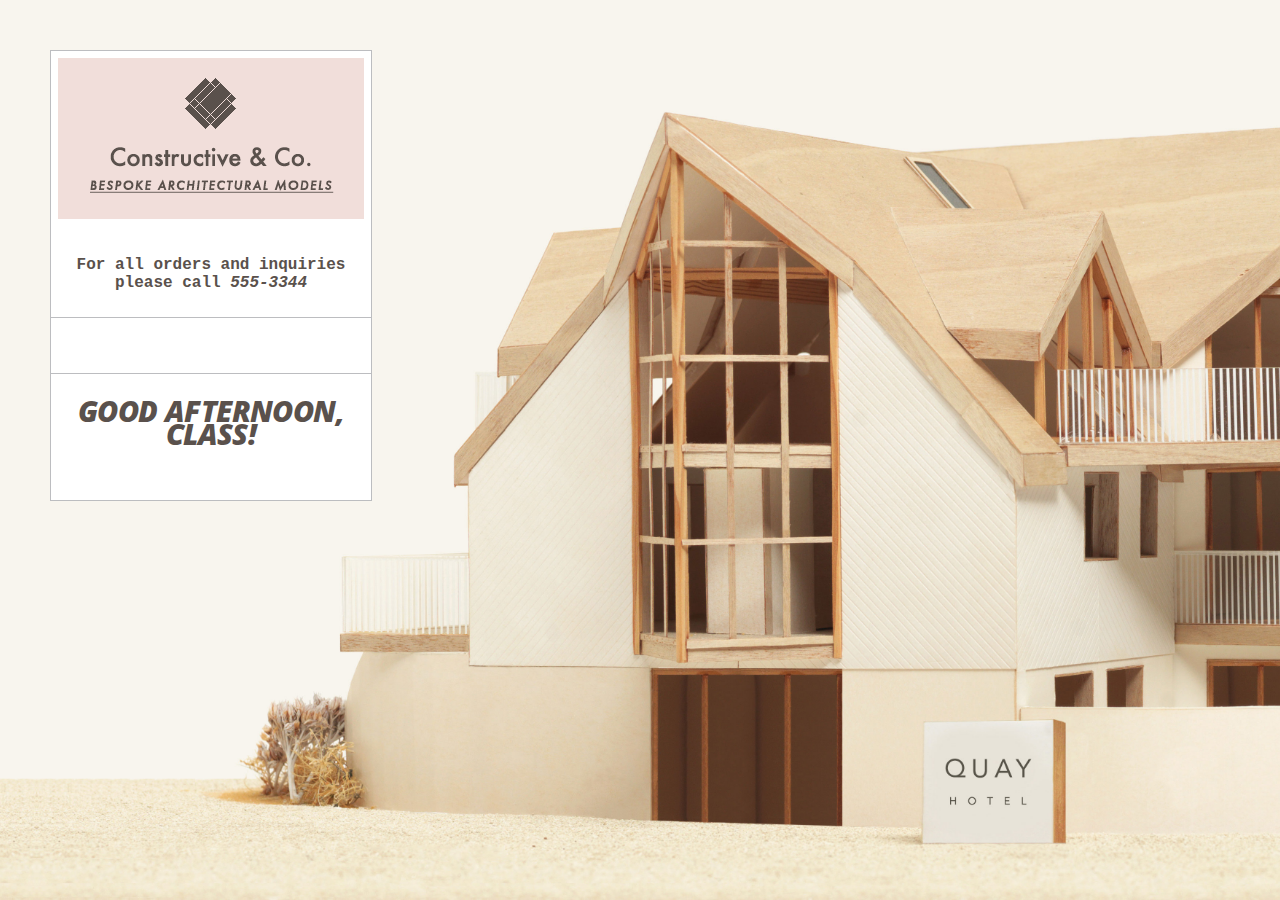
<file: class-06/starter-code/add-content.html>
<!DOCTYPE html>
<html>
  <head>
    <title>Constructive &amp; Co.</title>
    <link rel="stylesheet" href="css/c01.css" />
  </head>

  <body>
    <h1>
      Constructive &amp; Co.
    </h1>
    <p>For all orders and inquiries please call <em>555-3344</em></p>
    <p>
      <script src="js/add-content.js"></script>
    </p>
  </body>
</html>
</file>
<file: class-06/starter-code/css/c01.css>
/* CSS for adding content example */

@import url(http://fonts.googleapis.com/css?family=Open+Sans:800italic);

body { 
    font-family: "Courier New", Courier, monospace;
    background: url("../images/constructive-backdrop.jpg") no-repeat center center fixed; 
    -webkit-background-size: cover;
    -moz-background-size: cover;
    -o-background-size: cover;
    background-size: cover;
    margin: 0;
    padding: 0;}

h1, h3, p {
    float: left;
    clear: left;
    width: 320px;
    background-color: #fff;
    color: #5a514c;
    text-align: center;}


h1 {
    margin: 50px 0 0 50px;
    height: 175px;
    background-image: url("../images/constructive-logo.gif");
    background-repeat: no-repeat;
    text-indent: -9999px;
    border-top: 1px solid #bcbdc0;
    border-left: 1px solid #bcbdc0;
    border-right: 1px solid #bcbdc0;}

h3 {
    margin: 0 0 0 50px;
    padding: 25px 0 0 0;
    font-family: 'Open Sans', arial, sans-serif;
    font-size: 1.8em;
    font-style: italic;
    font-weight: 800;
    line-height: 0.80em;
    letter-spacing: -0.02em;
    text-transform: uppercase;
    border-left: 1px solid #bcbdc0;
    border-right: 1px solid #bcbdc0;}

p {
    margin: 0 0 0 50px;
    padding: 30px 0 25px 0;
    font-weight: bold;
    text-align: center;
    border-right: 1px solid #bcbdc0;
    border-bottom: 1px solid #bcbdc0;
    border-left: 1px solid #bcbdc0;}

/* Border under box when you move script in the last example */
p + script + h3 {
    padding-bottom: 20px;
    border-bottom: 1px solid #bcbdc0;}

/* Fix for full-screen background image: Chrome on Android */
html{
    height:100%;
    min-height:100%;}
body{
    min-height:100%;}
</file>
